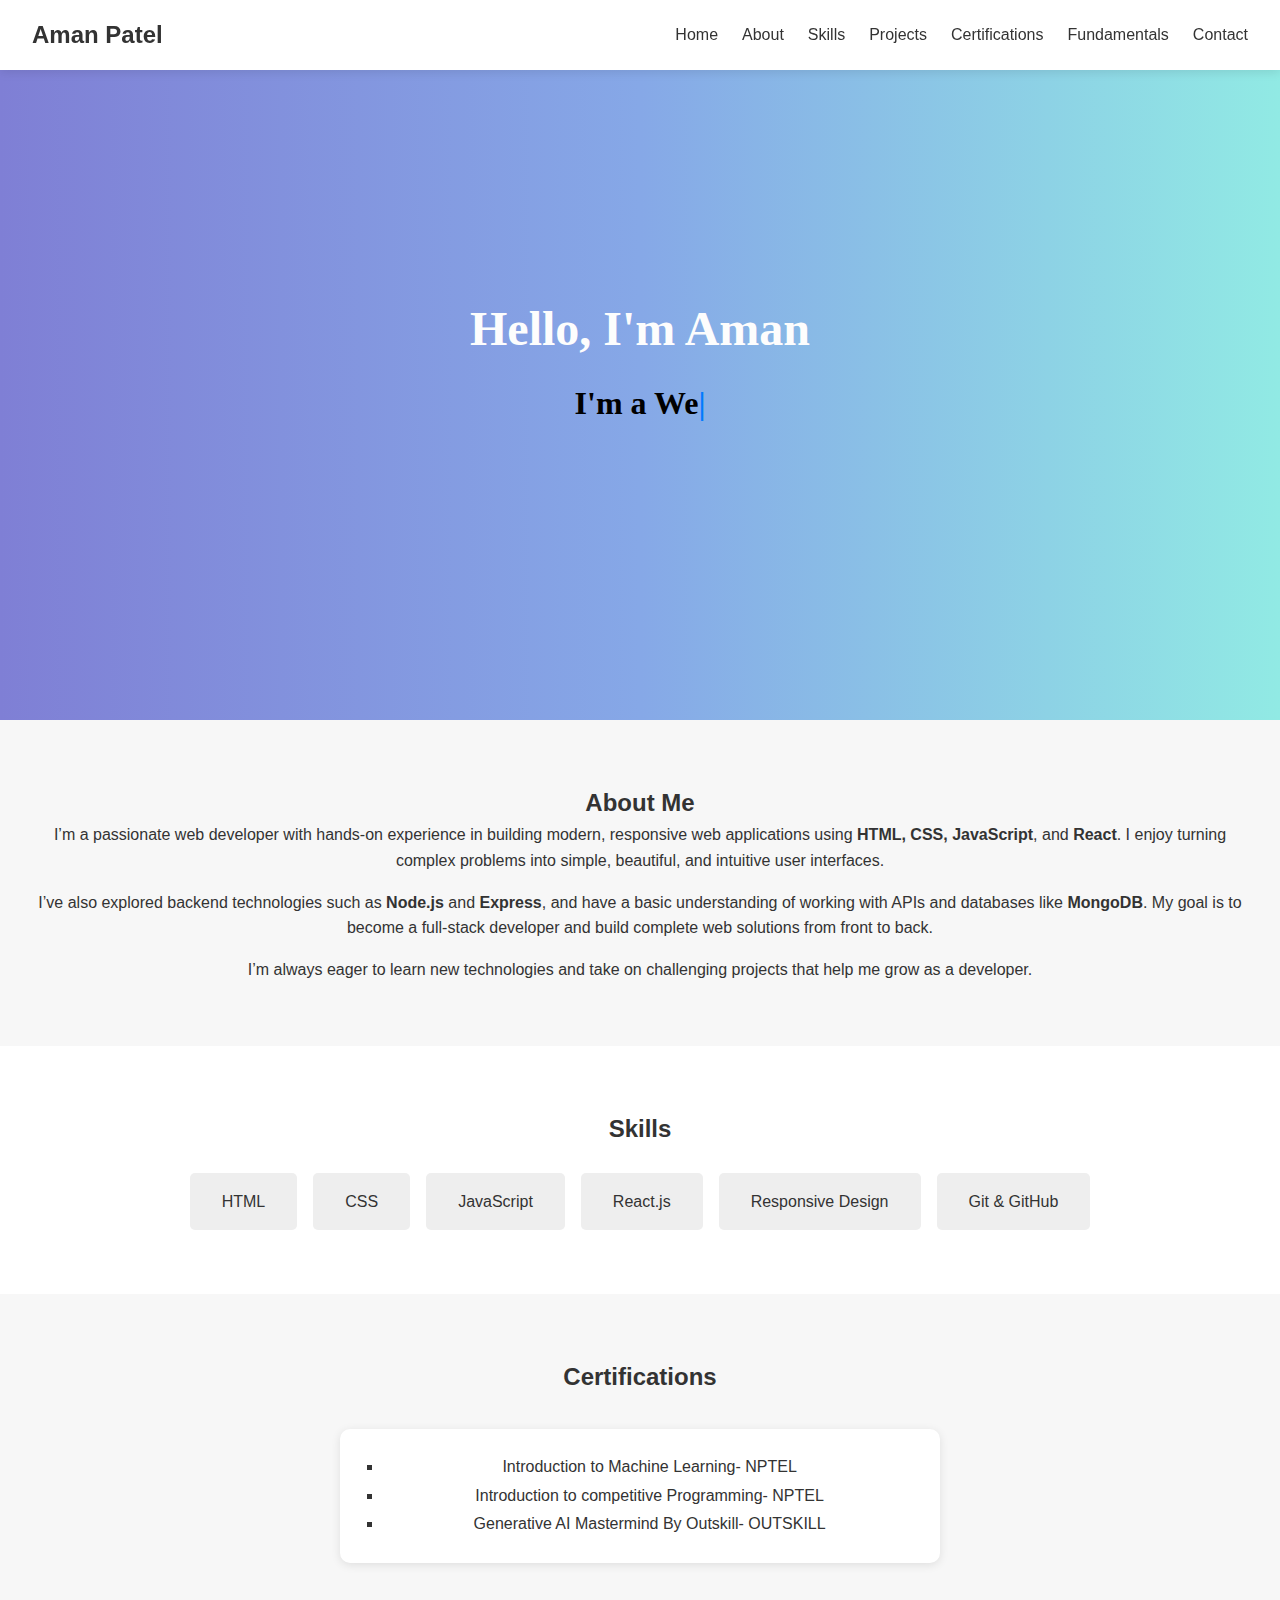
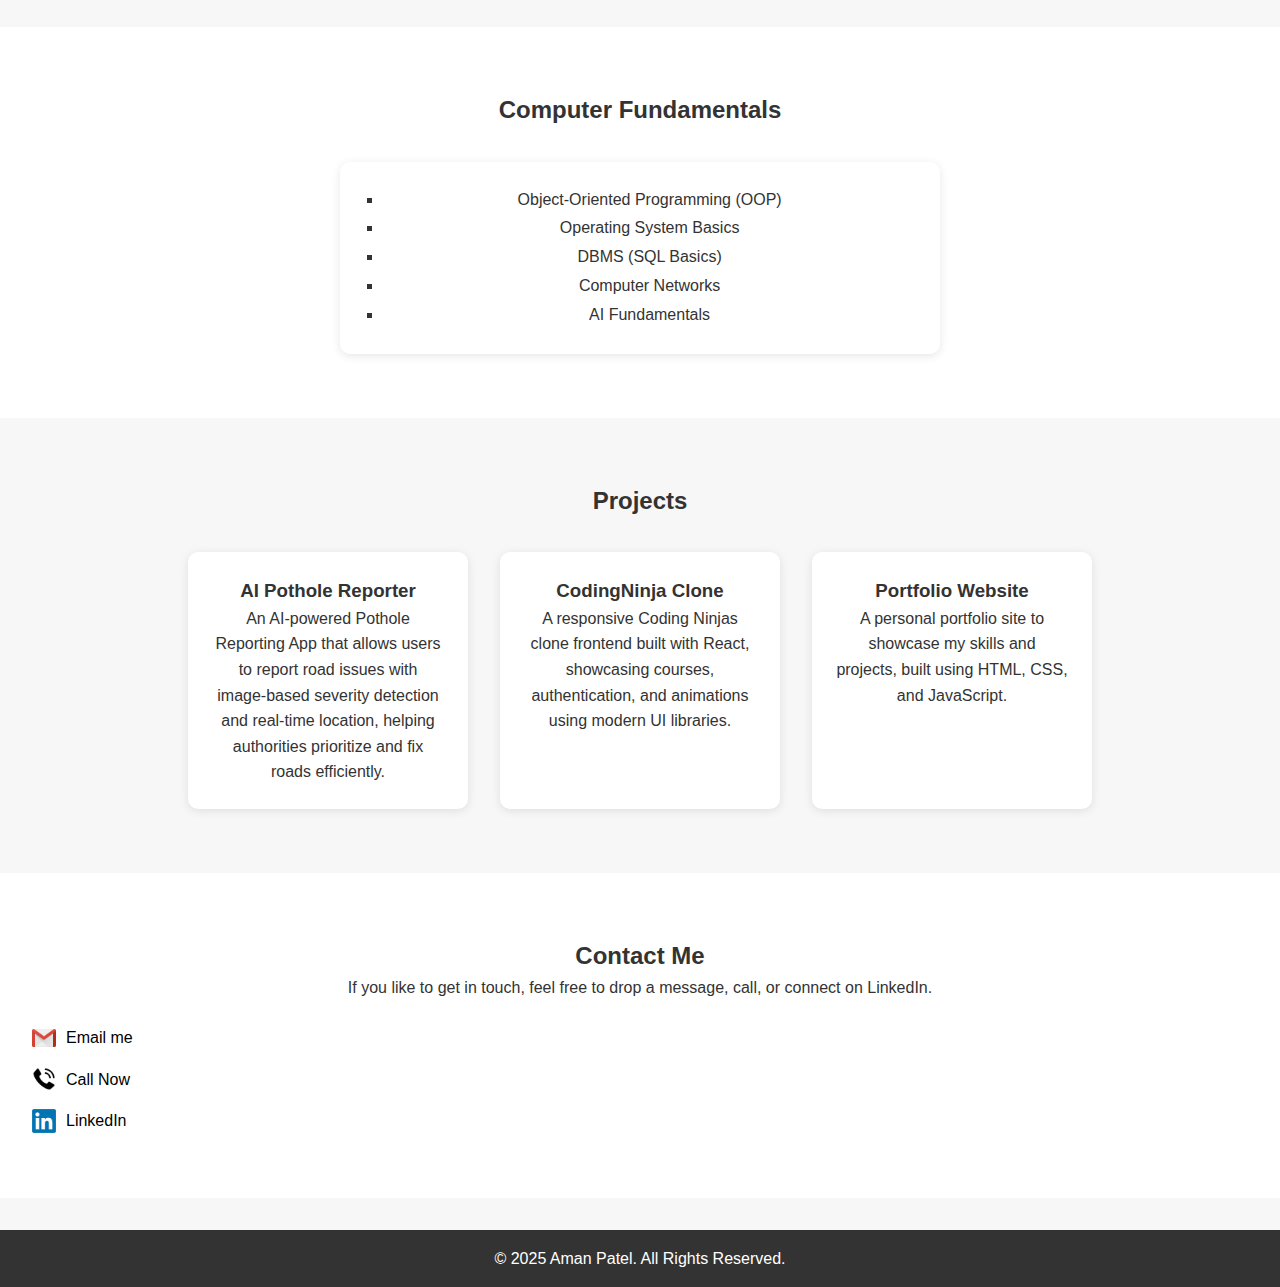
<file: index.html>
<!DOCTYPE html>
<html lang="en">
<head>
  <meta charset="UTF-8" />
  <meta name="viewport" content="width=device-width, initial-scale=1.0" />
  <title>Aman Patel | Portfolio</title>
  <link rel="stylesheet" href="style.css" />
</head>
<body>

  <header>
    <nav class="navbar">
      <div class="logo">Aman Patel</div>
      <ul class="nav-links" id="navLinks">
        <li><a href="#home">Home</a></li>
        <li><a href="#about">About</a></li>
        <li><a href="#skills">Skills</a></li>
        <li><a href="#projects">Projects</a></li>
        
        <li><a href="#certifications">Certifications</a></li>
<li><a href="#fundamentals">Fundamentals</a></li>
<li><a href="#contact">Contact</a></li>



      </ul>
      <div class="menu-toggle" onclick="toggleMenu()">☰</div>
    </nav>
  </header>

  <section class="hero" id="home">
  <h1>Hello, I'm Aman</h1>
  <h2><span id="typing-text"></span><span class="cursor">|</span></h2>
</section>

  



  <section id="about" class="section">
  <h2>About Me</h2>
  <p>
    I’m a passionate web developer with hands-on experience in building modern, responsive web applications using <strong>HTML, CSS, JavaScript</strong>, and <strong>React</strong>. I enjoy turning complex problems into simple, beautiful, and intuitive user interfaces.
  </p>
  <p style="margin-top: 1rem;">
    I’ve also explored backend technologies such as <strong>Node.js</strong> and <strong>Express</strong>, and have a basic understanding of working with APIs and databases like <strong>MongoDB</strong>. My goal is to become a full-stack developer and build complete web solutions from front to back.
  </p>
  <p style="margin-top: 1rem;">
    I’m always eager to learn new technologies and take on challenging projects that help me grow as a developer.
  </p>
</section>


  <section id="skills" class="section bg-light">
  <h2>Skills</h2>
  <div class="skills-grid">
    <div>HTML</div>
    <div>CSS</div>
    <div>JavaScript</div>
    <div>React.js</div>
    <div>Responsive Design</div>
    <div>Git & GitHub</div>
  </div>
</section>
<!-- Certifications Section -->
<section id="certifications" class="section">
  <h2>Certifications</h2>
  <div class="list-card">
    <ul>
     
      <li>Introduction to Machine Learning- NPTEL</li>
      <li>Introduction to competitive Programming- NPTEL</li>
      <li>Generative AI Mastermind By Outskill- OUTSKILL</li>

    </ul>
  </div>
</section>

<!-- Computer Fundamentals Section -->
<section id="fundamentals" class="section bg-light">
  <h2>Computer Fundamentals</h2>
  <div class="list-card">
    <ul>
      
      <li>Object-Oriented Programming (OOP)</li>
      <li>Operating System Basics</li>
      <li>DBMS (SQL Basics)</li>
      <li>Computer Networks</li>
      <li> AI Fundamentals</li>
    </ul>
  </div>
</section>


<section id="projects" class="section">
  <h2>Projects</h2>
  <div class="projects">
    <a href="coming.html" target="_blank" class="project-card">
      <h3>AI Pothole Reporter </h3>
      <p>An AI-powered Pothole Reporting App that allows users to report road issues with image-based severity detection and real-time location, helping authorities prioritize and fix roads efficiently.</p>
    </a>

    <a href="https://aman5999.github.io/codingninjaclone/" target="_blank" class="project-card">
      <h3>CodingNinja Clone</h3>
      <p>A responsive Coding Ninjas clone frontend built with React, showcasing courses, authentication, and animations using modern UI libraries.</p>
    </a>

    <a href="https://github.com/aman5999/Portfolio" target="_blank" class="project-card">
      <h3>Portfolio Website</h3>
      <p>A personal portfolio site to showcase my skills and projects, built using HTML, CSS, and JavaScript.</p>
    </a>
  </div>
</section>


  <section id="contact" class="section bg-light">
  <h2>Contact Me</h2>
  <div class="contact-card">
    <p>If you like to get in touch, feel free to drop a message, call, or connect on LinkedIn.</p>

    <div class="contact-info">
      <a href="mailto:patelaman5999@gmail.com" class="contact-item" target="_blank">
        <img src="images/gmail.png" alt="Gmail" class="icon" />
        <span>Email me</span>
      </a>

      <a href="tel:+919569636550" class="contact-item">
        <img src="images/phone.jpg" alt="Phone" class="icon" />
        <span>Call Now</span>
      </a>

      <a href="https://www.linkedin.com/in/amanpatel123/" class="contact-item" target="_blank">
        <img src="images/Linkedin.png" alt="LinkedIn" class="icon" />
        <span>LinkedIn</span>
      </a>
    </div>

    
  </div>
</section>




  <footer>
    <p>&copy; 2025 Aman Patel. All Rights Reserved.</p>
  </footer>

  <script src="script.js"></script>
</body>
</html>
</file>
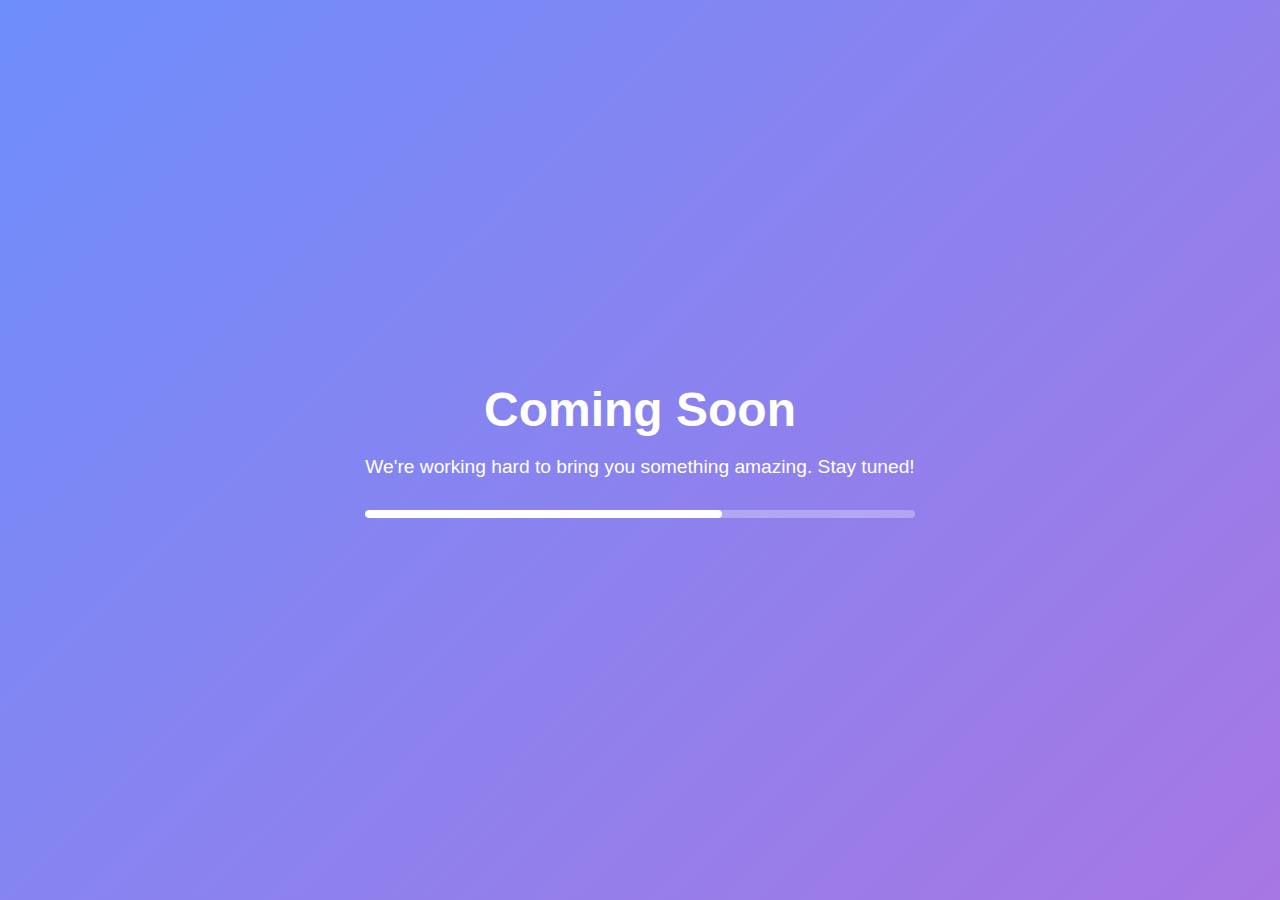
<file: coming.html>
<!DOCTYPE html>
<html lang="en">
<head>
    <meta charset="UTF-8">
    <meta name="viewport" content="width=device-width, initial-scale=1.0">
    <title>Coming Soon</title>
    <style>
        body {
            font-family: 'Arial', sans-serif;
            background: linear-gradient(135deg, #6e8efb, #a777e3);
            height: 100vh;
            display: flex;
            justify-content: center;
            align-items: center;
            color: white;
            text-align: center;
            margin: 0;
        }
        
        .container {
            max-width: 600px;
            padding: 2rem;
        }
        
        h1 {
            font-size: 3rem;
            margin-bottom: 1rem;
        }
        
        p {
            font-size: 1.2rem;
            margin-bottom: 2rem;
        }
        
        .progress-bar {
            width: 100%;
            height: 8px;
            background: rgba(255, 255, 255, 0.3);
            border-radius: 4px;
            margin-bottom: 2rem;
            overflow: hidden;
        }
        
        .progress {
            height: 100%;
            width: 65%;
            background: white;
            border-radius: 4px;
            animation: progress 2s ease-in-out infinite;
        }
        
        @keyframes progress {
            0% { width: 65%; }
            50% { width: 75%; }
            100% { width: 65%; }
        }
        
        .social-links a {
            color: white;
            margin: 0 10px;
            font-size: 1.5rem;
            text-decoration: none;
        }
    </style>
</head>
<body>
    <div class="container">
        <h1>Coming Soon</h1>
        <p>We're working hard to bring you something amazing. Stay tuned!</p>
        
        <div class="progress-bar">
            <div class="progress"></div>
        </div>
        
       
</body>
</html>
</file>
<file: style.css>
/* Reset */
* {
  margin: 0;
  padding: 0;
  box-sizing: border-box;
}

body {
  font-family: 'Segoe UI', sans-serif;
  line-height: 1.6;
  background: #f7f7f7;
  color: #333;
}

/* Navbar */
.navbar {
  background: white;
  display: flex;
  justify-content: space-between;
  padding: 1rem 2rem;
  align-items: center;
  box-shadow: 0 2px 10px rgba(0,0,0,0.1);
  position: fixed;
  width: 100%;
  top: 0;
  z-index: 1000;
}

.logo {
  font-size: 1.5rem;
  font-weight: bold;
}

.nav-links {
  list-style: none;
  display: flex;
  gap: 1.5rem;
}

.nav-links a {
  text-decoration: none;
  color: #333;
  font-weight: 500;
  transition: color 0.3s ease;
}

.nav-links a:hover {
  color: #007bff;
}

.menu-toggle {
  display: none;
  font-size: 1.5rem;
  cursor: pointer;
}

/* Hero */



/* HERO SECTION */
.hero {
  display: flex;
  flex-direction: column;
  justify-content: center;
  align-items: center;
  padding: 80px 20px;
  text-align: center;
  background: linear-gradient(to right, #7f7fd5, #86a8e7, #91eae4);
  min-height: 80vh;
}

.hero h1 {
  font-size: 3rem;
  margin-bottom: 10px;
  color: #fdfdfd;
}

.hero h2 {
  font-size: 2rem;
  color: #000000;
}

/* Typing effect styles */
.cursor {
  font-weight: bold;
  color: black;
  animation: blink 0.7s infinite;
}

@keyframes blink {
  50% { opacity: 0; }
}

/* Responsive */
@media (max-width: 600px) {
  .hero h1 {
    font-size: 2rem;
  }

  .hero h2 {
    font-size: 1.2rem;
  }
}


/* Sections */
.section {
  padding: 4rem 2rem;
  text-align: center;
}

.bg-light {
  background: #fff;
}

.skills-grid {
  display: flex;
  flex-wrap: wrap;
  justify-content: center;
  gap: 1rem;
  margin-top: 1.5rem;
}

.skills-grid div {
  background: #eee;
  padding: 1rem 2rem;
  border-radius: 5px;
}

.list-card {
  max-width: 600px;
  margin: 2rem auto 0;
  background: white;
  padding: 1.5rem;
  border-radius: 10px;
  box-shadow: 0 2px 10px rgba(0, 0, 0, 0.1);
}

.list-card ul {
  list-style-type: square;
  padding-left: 1.2rem;
  line-height: 1.8;
  color: #333;
}


/* Projects */
.projects {
  display: flex;
  flex-wrap: wrap;
  justify-content: center;
  gap: 2rem;
  margin-top: 2rem;
}

.project-card {
  display: block;
  background: white;
  padding: 1.5rem;
  border-radius: 10px;
  width: 280px;
  text-decoration: none;  /* remove underline */
  color: inherit;         /* use normal text color */
  box-shadow: 0 2px 10px rgba(0, 0, 0, 0.1);
  transition: transform 0.3s ease, box-shadow 0.3s ease;
}


.project-card:hover {
  transform: translateY(-5px);
  box-shadow: 0 6px 20px rgba(0, 0, 0, 0.2);
}

/* Footer */
footer {
  background: #333;
  color: white;
  text-align: center;
  padding: 1rem;
  margin-top: 2rem;
}

/* Responsive */
@media (max-width: 768px) {
  .nav-links {
    display: none;
    flex-direction: column;
    background: white;
    position: absolute;
    top: 60px;
    right: 0;
    width: 200px;
    border: 1px solid #ddd;
  }

  .nav-links.active {
    display: flex;
  }

  .menu-toggle {
    display: block;
  }

  .hero-content h1 {
    font-size: 2.2rem;
  }
}


.icon {
  width: 24px;
  height: 24px;
}
.contact-info {
  margin-top: 1.5rem;
  display: flex;
  flex-direction: column;
  align-items: flex-start;
  gap: 1rem;
}

.contact-item {
  display: flex;
  align-items: center;
  gap: 10px;
  text-decoration: none;
  color: black;
  font-weight: 500;
  transition: 0.3s;
}

.contact-item:hover span {
  text-decoration: underline;
}
.cursor {
  display: inline-block;
  font-weight: bold;
  animation: blink 0.9s infinite;
  color: #007bff;
}

@keyframes blink {
  0%, 100% { opacity: 1; }
  50% { opacity: 0; }
}
.hero {
  padding: 100px 20px;
  text-align: center;
  font-size: x-large;
  font-family:cursive;
}
 /*making responsive*/
 
 .projects-container {
  display: flex;
  flex-wrap: wrap;
  justify-content: center;
  gap: 20px;
}

@media (max-width: 600px) {
  h1, h2, h3 {
    font-size: 1.3rem;
  }

  .project-card p {
    font-size: 0.9rem;
  }

  nav ul {
    flex-direction: column;
    align-items: center;
  }

  .projects-container {
    flex-direction: column;
  }
}
</file>
